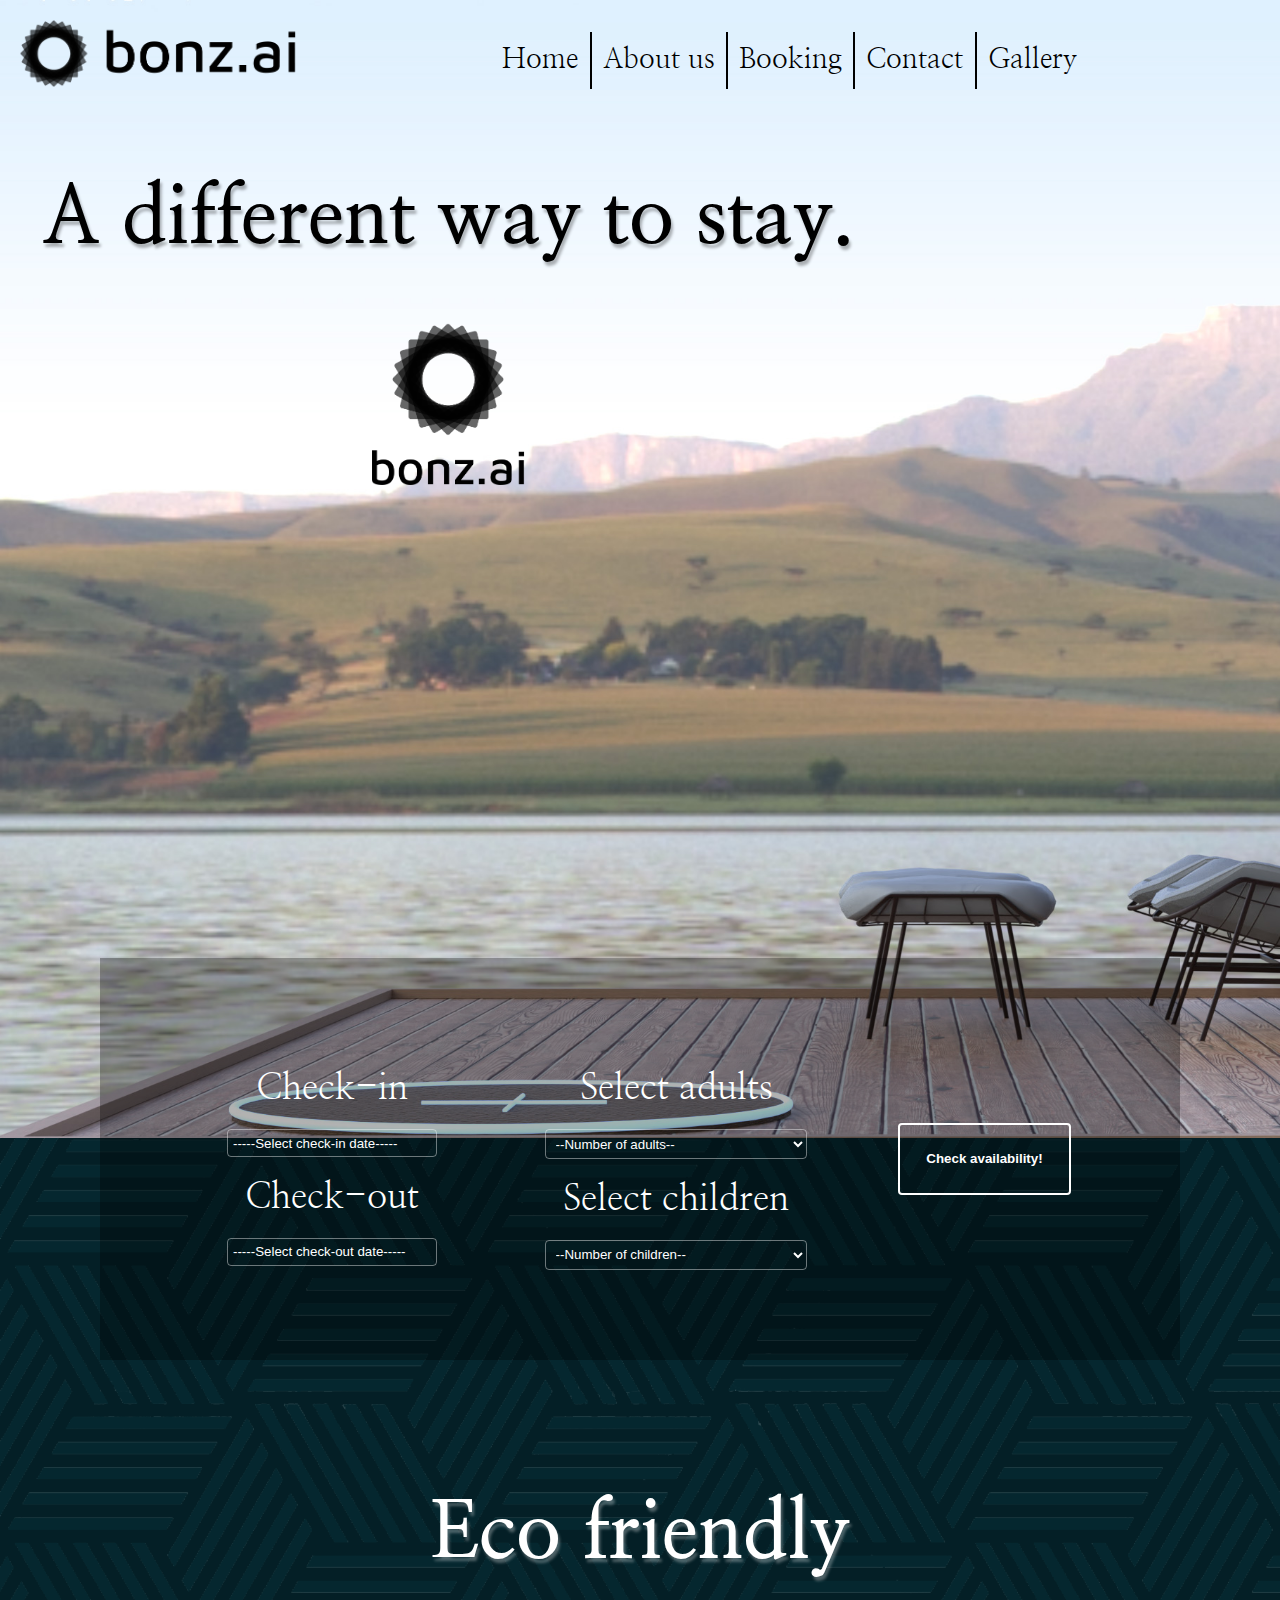
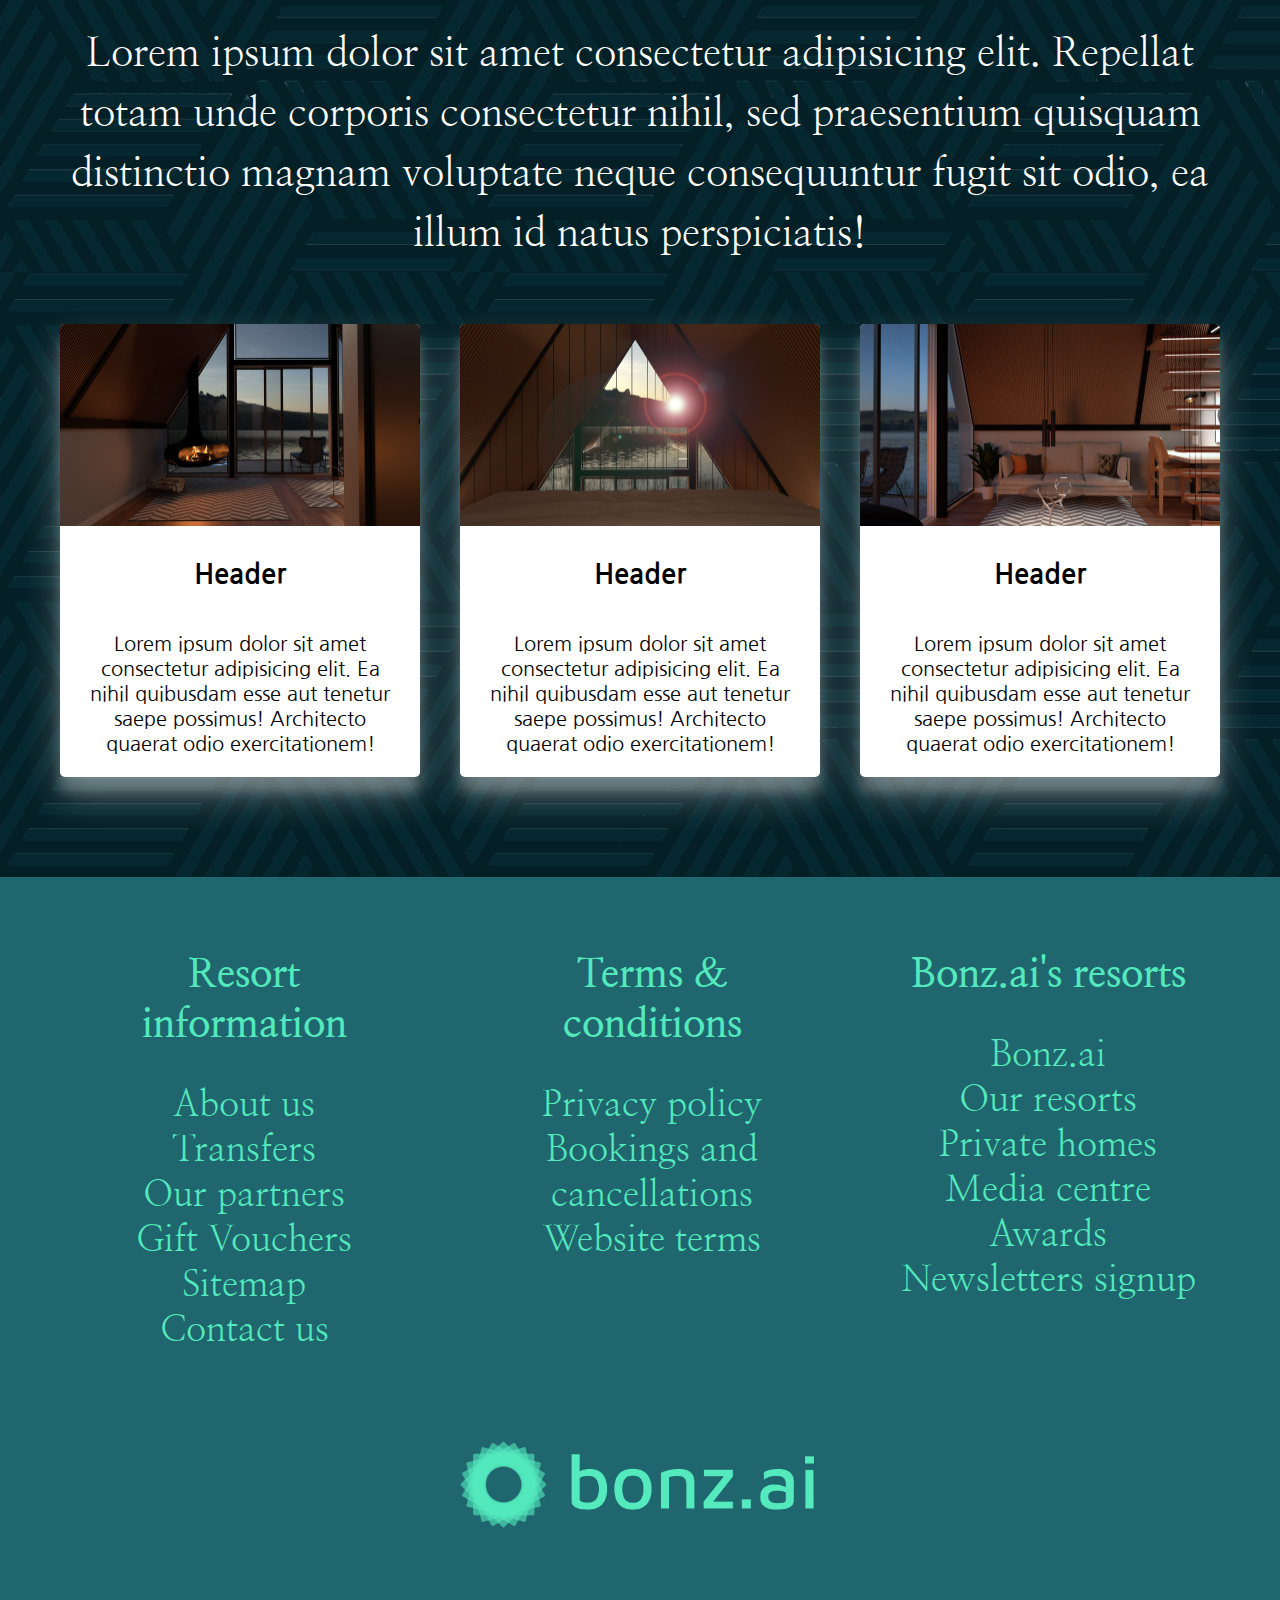
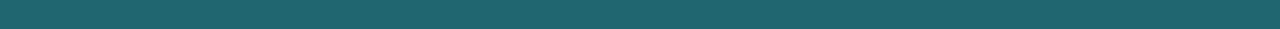
<file: index.html>
<!DOCTYPE html>
<html lang="en">
<head>
    <meta charset="UTF-8">
    <meta http-equiv="X-UA-Compatible" content="IE=edge">
    <meta name="viewport" content="width=device-width, initial-scale=1.0">
    <title>Bonz.ai</title>
    <link rel="stylesheet" href="/css/styles.css" type="text/css">
    <link rel="preconnect" href="https://fonts.googleapis.com">
<link rel="preconnect" href="https://fonts.gstatic.com" crossorigin>
<link href="https://fonts.googleapis.com/css2?family=Nanum+Gothic&family=Nanum+Myeongjo&display=swap" rel="stylesheet">
</head>
<body>
    <header>
        <img class="logo" src="/assets/logo/bonz.ai-logo-black-landscape.png" alt="Bonz.ai logo">
        <nav class="hamnav">
            <label class="hamnav__label" for="hamburger">&#9776;</label>
            <input class="hamnav__checkbox" type="checkbox" id="hamburger">
            <ul class="hamitems">
                <li><a class="hamitems__item" href="#">Home</a></li>
                <li><a class="hamitems__item" href="/about.html">About us</a></li>
                <li><a class="hamitems__item" href="/booking.html">Booking</a></li>
                <li><a class="hamitems__item" href="#">Contact</a></li>
                <li><a class="hamitems__item hamitems__item--noborder" href="#">Gallery</a></li>
            </ul>
        </nav>
        <section class="slogan">
            <h1 class="slogan__text">A different way to stay.</h1>
            <img class="slogan__logo" src="/assets/logo/bonz.ai-logo-black-portrait.png" alt="Bonz.ai logo">
        </section>
    </header>

    <main>
        <section class="avalibility-form">
            <label class="avalibility-form--button" for="avalibility-form__button">Book now!</label>
            <input class="avalibility-form__checkbox" type="checkbox" id="avalibility-form__button">
            <ul class="checkitems">
                <li class="checkitems__checked">
                    <form class="check">
                        <label class="check__label" for="check__in">Check-in</label>
                        <input type="text" id="check__in" placeholder="-----Select check-in date-----" onfocus="(this.type='date')">
                        <label class="check__label" for="check__out">Check-out</label>
                        <input type="text" id="check__out" placeholder="-----Select check-out date-----" onfocus="(this.type='date')">
                    </form>
                    <form class="adult">
                        <label class="check__label" for="adults__number">Select adults</label>
                        <select name="" id="adult__number">
                            <option value="">--Number of adults--</option>
                            <option value="adult-1">1</option>
                            <option value="adult-2">2</option>
                            <option value="adult-3">3</option>
                            <option value="adult-4">4</option>
                            <option value="adult-5">5</option>
                            <option value="adult-6">6</option>
                        </select>
                    
                        <label class="check__label" for="children__number">Select children</label>
                        <select name="" id="children__number">
                            <option value="">--Number of children--</option>
                            <option value="children-1">1</option>
                            <option value="children-2">2</option>
                            <option value="children-3">3</option>
                            <option value="children-4">4</option>
                            <option value="children-5">5</option>
                            <option value="children-6">6</option>
                        </select>
                    </form>
                    <a class="avalibility-form--link" href="/booking.html"><button class="avalibility-form--btn">Check availability!</button></a>
                </li>
            </ul>    
        </section>
        <h1 class="main-header">Eco friendly</h1>
        <p class="main-text">Lorem ipsum dolor sit amet consectetur adipisicing elit. Repellat totam unde corporis consectetur nihil, sed praesentium quisquam distinctio magnam voluptate neque consequuntur fugit sit odio, ea illum id natus perspiciatis!
        </p>
        <article class="info-cards">
            <figure class="info-cards__card">
                <img class="info-cards__img" src="/assets/photos/08-night.jpg" alt="hotel-room">
                <h2 class="info-cards__header">Header</h2>
                <figcaption class="info-cards__info">Lorem ipsum dolor sit amet consectetur adipisicing elit. Ea nihil quibusdam esse aut tenetur saepe possimus! Architecto quaerat odio exercitationem!</figcaption>
            </figure>
            <figure class="info-cards__card">
                <img class="info-cards__img" src="/assets/photos/03-night.jpg" alt="hotel-room">
                <h2 class="info-cards__header">Header</h2>
                <figcaption class="info-cards__info">Lorem ipsum dolor sit amet consectetur adipisicing elit. Ea nihil quibusdam esse aut tenetur saepe possimus! Architecto quaerat odio exercitationem!</figcaption>
            </figure>
            <figure class="info-cards__card">
                <img class="info-cards__img" src="/assets/photos/05-night.jpg" alt="hotel-room">
                <h2 class="info-cards__header">Header</h2>
                <figcaption class="info-cards__info">Lorem ipsum dolor sit amet consectetur adipisicing elit. Ea nihil quibusdam esse aut tenetur saepe possimus! Architecto quaerat odio exercitationem!</figcaption>
            </figure>
        </article>
    </main>

    <footer>
        <section class="footerinfo">
            <h2 class="footerinfo__header">Resort information</h2>
            <ul class="footerinfo__list">
                <li class="footerinfo__item">About us</li>
                <li class="footerinfo__item">Transfers</li>
                <li class="footerinfo__item">Our partners</li>
                <li class="footerinfo__item">Gift Vouchers</li>
                <li class="footerinfo__item">Sitemap</li>
                <li class="footerinfo__item">Contact us</li>
            </ul>
        </section>

        <section class="footerinfo">
            <h2 class="footerinfo__header">Terms & conditions</h2>
            <ul class="footerinfo__list">
                <li class="footerinfo__item">Privacy policy</li>
                <li class="footerinfo__item">Bookings and cancellations</li>
                <li class="footerinfo__item">Website terms</li>
            </ul>
        </section>

        <section class="footerinfo">
            <h2 class="footerinfo__header">Bonz.ai's resorts</h2>
            <ul class="footerinfo__list">
                <li class="footerinfo__item">Bonz.ai</li>
                <li class="footerinfo__item">Our resorts</li>
                <li class="footerinfo__item">Private homes</li>
                <li class="footerinfo__item">Media centre</li>
                <li class="footerinfo__item">Awards</li>
                <li class="footerinfo__item">Newsletters signup</li>
            </ul>
        </section>
        <section class="footerlogo">
            <img class="footerlogo__img" src="/assets/logo/bonz.ai-logo-color-landscape.png" alt="Bonz.ai logo">
        </section>
    </footer>
    
</body>
</html>
</file>
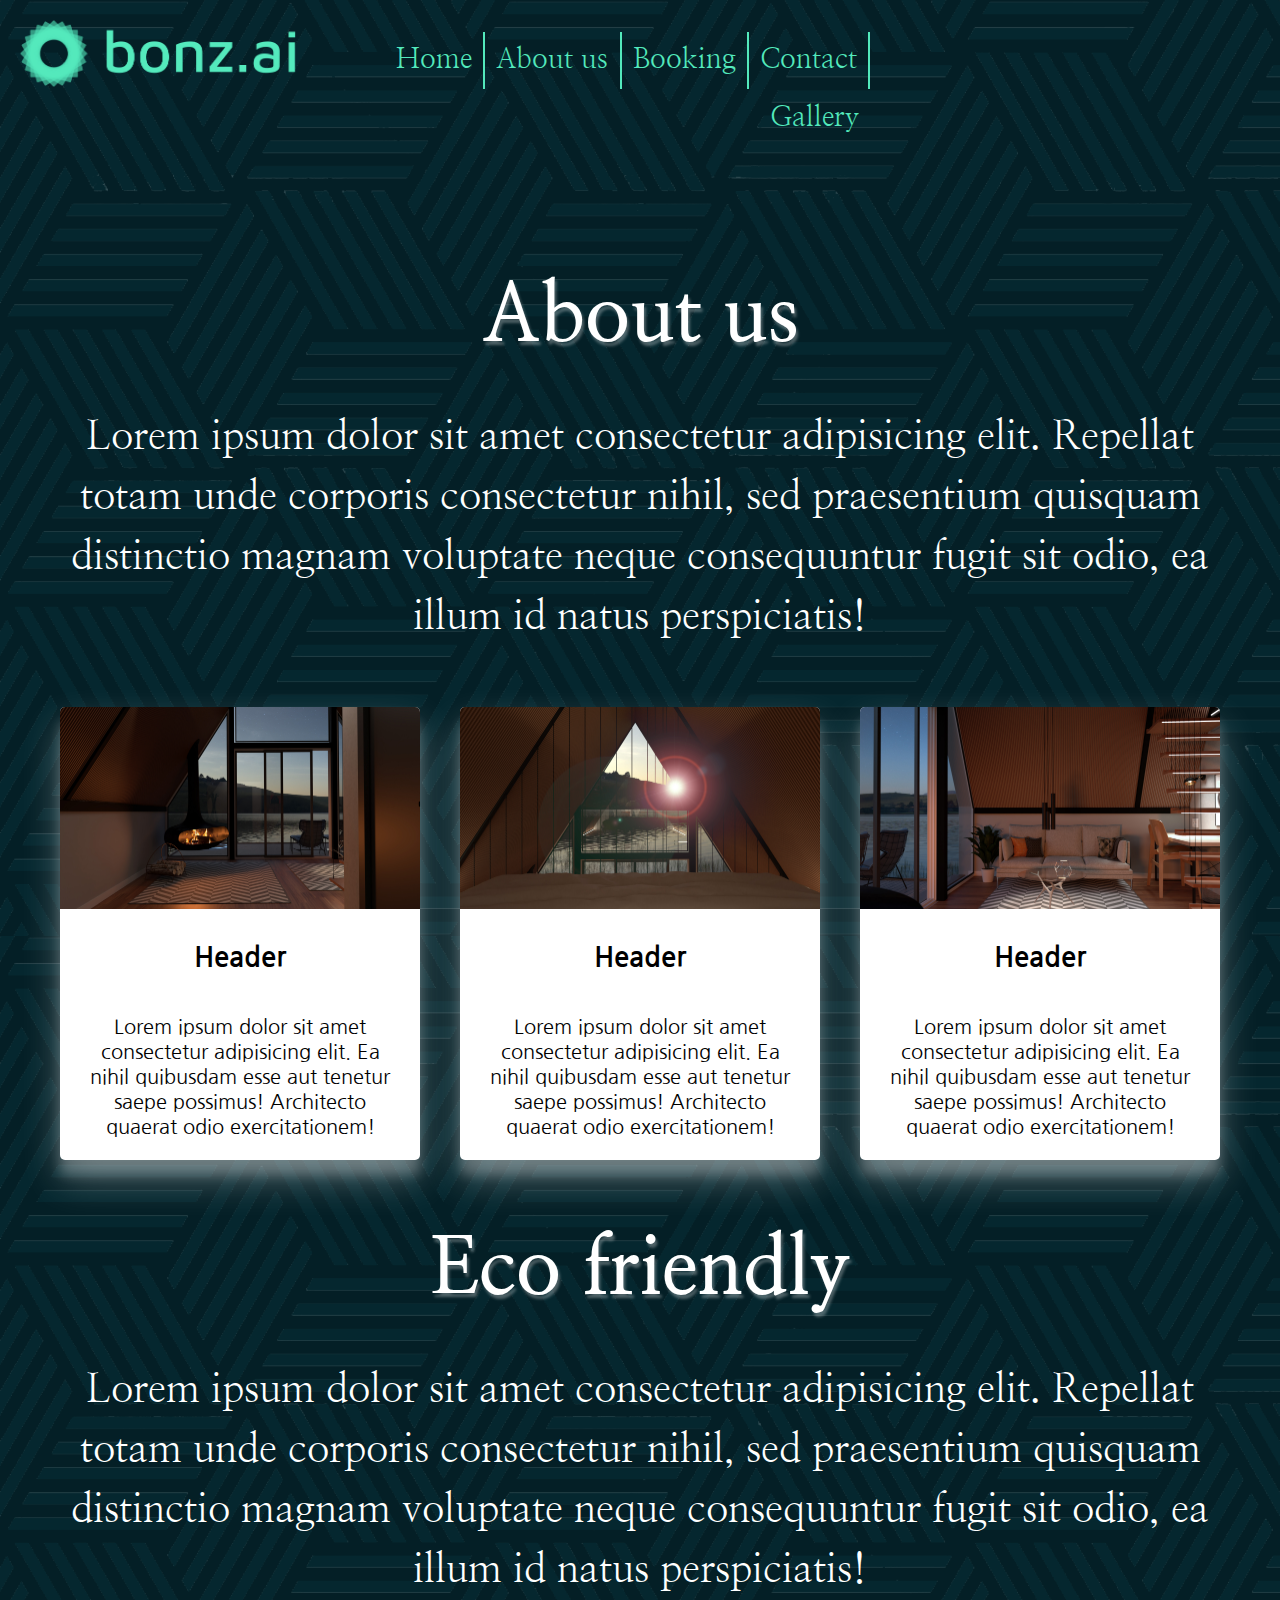
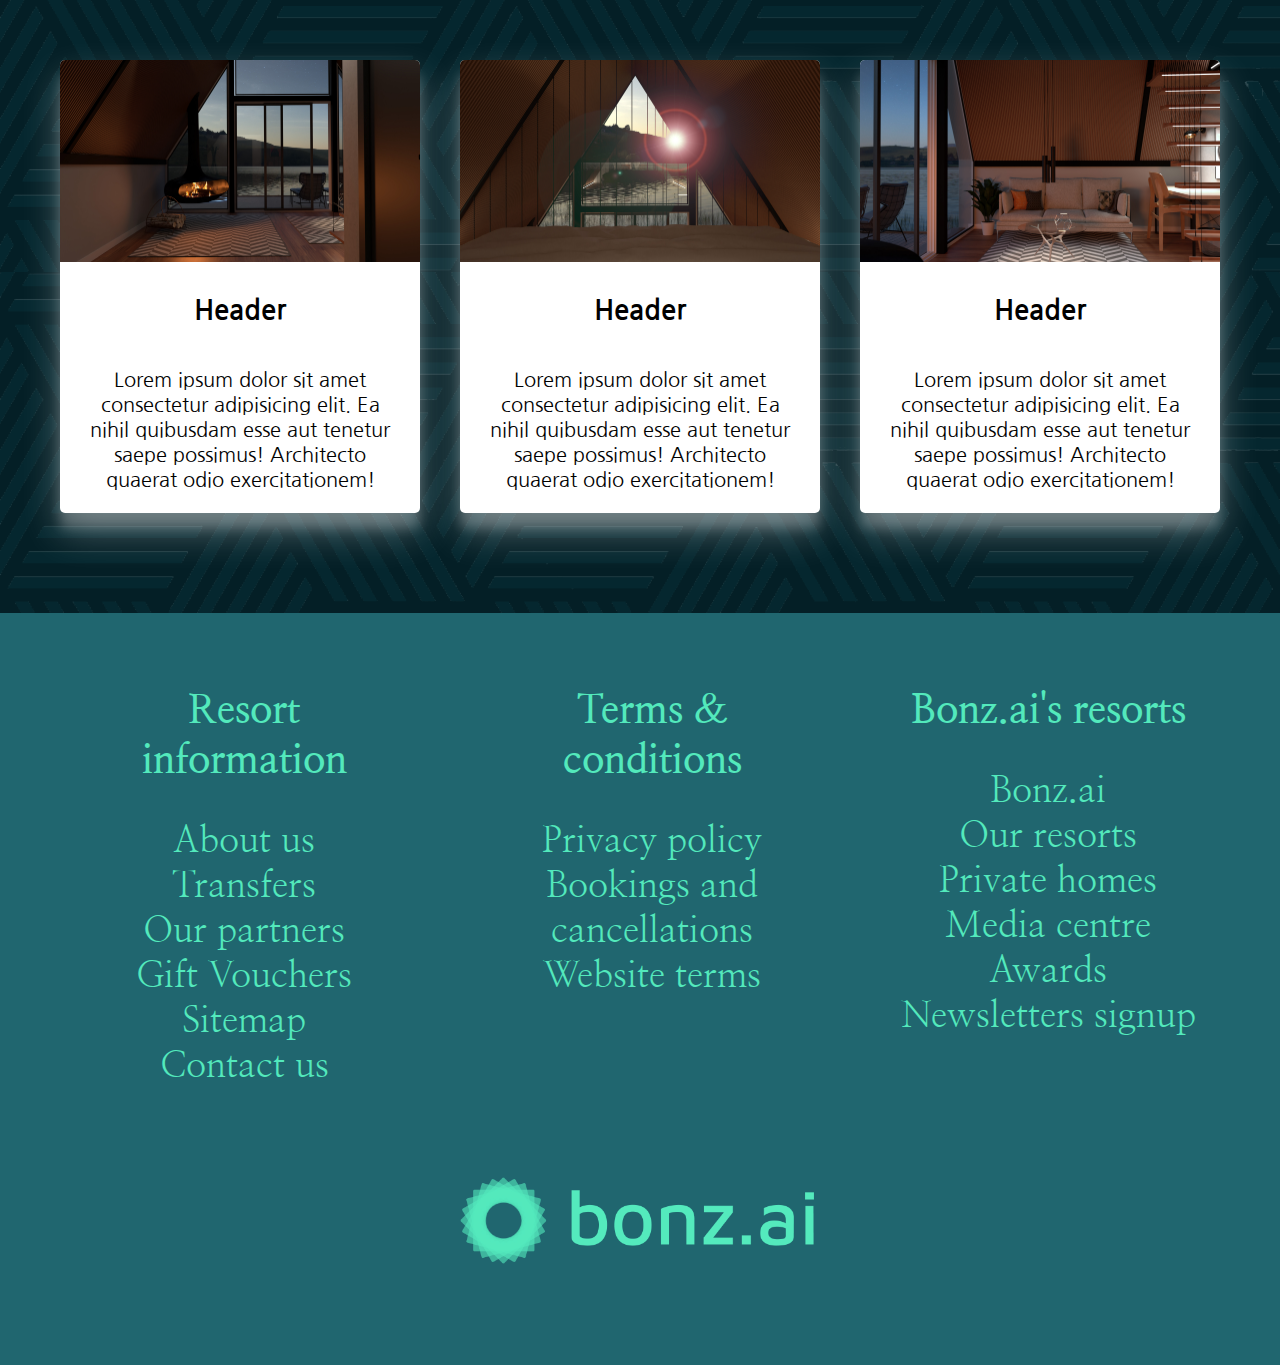
<file: about.html>
<!DOCTYPE html>
<html lang="en">
<head>
    <meta charset="UTF-8">
    <meta http-equiv="X-UA-Compatible" content="IE=edge">
    <meta name="viewport" content="width=device-width, initial-scale=1.0">
    <title>About us</title>
    <link rel="stylesheet" href="/css/styles.css" type="text/css">
    <link rel="preconnect" href="https://fonts.googleapis.com">
<link rel="preconnect" href="https://fonts.gstatic.com" crossorigin>
<link href="https://fonts.googleapis.com/css2?family=Nanum+Gothic&family=Nanum+Myeongjo&display=swap" rel="stylesheet">
</head>
<body class="aboutus">
    <main>
        <header class="booking-header">
            <img class="logo" src="/assets/logo/bonz.ai-logo-color-landscape.png" alt="Bonz.ai logo">
            <nav class="hamnav">
                <label class="hamnav__label" for="hamburger">&#9776;</label>
                <input class="hamnav__checkbox" type="checkbox" id="hamburger">
                <ul class="hamitems">
                    <li><a class="hamitems__item" href="/index.html">Home</a></li>
                    <li><a class="hamitems__item" href="/about.html">About us</a></li>
                    <li><a class="hamitems__item" href="/booking.html">Booking</a></li>
                    <li><a class="hamitems__item" href="#">Contact</a></li>
                    <li><a class="hamitems__item hamitems__item--noborder" href="#">Gallery</a></li>
                </ul>
            </nav>
        </header>
            <h1 class="main-header aboutus-header">About us</h1>
            <p class="main-text">Lorem ipsum dolor sit amet consectetur adipisicing elit. Repellat totam unde corporis consectetur nihil, sed praesentium quisquam distinctio magnam voluptate neque consequuntur fugit sit odio, ea illum id natus perspiciatis!
            </p>
            <article class="info-cards">
                <figure class="info-cards__card">
                    <img class="info-cards__img" src="/assets/photos/08-night.jpg" alt="hotel-room">
                    <h2 class="info-cards__header">Header</h2>
                    <figcaption class="info-cards__info">Lorem ipsum dolor sit amet consectetur adipisicing elit. Ea nihil quibusdam esse aut tenetur saepe possimus! Architecto quaerat odio exercitationem!</figcaption>
                </figure>
                <figure class="info-cards__card">
                    <img class="info-cards__img" src="/assets/photos/03-night.jpg" alt="hotel-room">
                    <h2 class="info-cards__header">Header</h2>
                    <figcaption class="info-cards__info">Lorem ipsum dolor sit amet consectetur adipisicing elit. Ea nihil quibusdam esse aut tenetur saepe possimus! Architecto quaerat odio exercitationem!</figcaption>
                </figure>
                <figure class="info-cards__card">
                    <img class="info-cards__img" src="/assets/photos/05-night.jpg" alt="hotel-room">
                    <h2 class="info-cards__header">Header</h2>
                    <figcaption class="info-cards__info">Lorem ipsum dolor sit amet consectetur adipisicing elit. Ea nihil quibusdam esse aut tenetur saepe possimus! Architecto quaerat odio exercitationem!</figcaption>
                </figure>
            </article>
            <h1 class="main-header aboutus-header">Eco friendly</h1>
            <p class="main-text">Lorem ipsum dolor sit amet consectetur adipisicing elit. Repellat totam unde corporis consectetur nihil, sed praesentium quisquam distinctio magnam voluptate neque consequuntur fugit sit odio, ea illum id natus perspiciatis!
            </p>
            <article class="info-cards">
                <figure class="info-cards__card">
                    <img class="info-cards__img" src="/assets/photos/08-night.jpg" alt="hotel-room">
                    <h2 class="info-cards__header">Header</h2>
                    <figcaption class="info-cards__info">Lorem ipsum dolor sit amet consectetur adipisicing elit. Ea nihil quibusdam esse aut tenetur saepe possimus! Architecto quaerat odio exercitationem!</figcaption>
                </figure>
                <figure class="info-cards__card">
                    <img class="info-cards__img" src="/assets/photos/03-night.jpg" alt="hotel-room">
                    <h2 class="info-cards__header">Header</h2>
                    <figcaption class="info-cards__info">Lorem ipsum dolor sit amet consectetur adipisicing elit. Ea nihil quibusdam esse aut tenetur saepe possimus! Architecto quaerat odio exercitationem!</figcaption>
                </figure>
                <figure class="info-cards__card">
                    <img class="info-cards__img" src="/assets/photos/05-night.jpg" alt="hotel-room">
                    <h2 class="info-cards__header">Header</h2>
                    <figcaption class="info-cards__info">Lorem ipsum dolor sit amet consectetur adipisicing elit. Ea nihil quibusdam esse aut tenetur saepe possimus! Architecto quaerat odio exercitationem!</figcaption>
                </figure>
            </article>
        </main>

        <footer>
            <section class="footerinfo">
                <h2 class="footerinfo__header">Resort information</h2>
                <ul class="footerinfo__list">
                    <li class="footerinfo__item">About us</li>
                    <li class="footerinfo__item">Transfers</li>
                    <li class="footerinfo__item">Our partners</li>
                    <li class="footerinfo__item">Gift Vouchers</li>
                    <li class="footerinfo__item">Sitemap</li>
                    <li class="footerinfo__item">Contact us</li>
                </ul>
            </section>

            <section class="footerinfo">
                <h2 class="footerinfo__header">Terms & conditions</h2>
                <ul class="footerinfo__list">
                    <li class="footerinfo__item">Privacy policy</li>
                    <li class="footerinfo__item">Bookings and cancellations</li>
                    <li class="footerinfo__item">Website terms</li>
                </ul>
            </section>

            <section class="footerinfo">
                <h2 class="footerinfo__header">Bonz.ai's resorts</h2>
                <ul class="footerinfo__list">
                    <li class="footerinfo__item">Bonz.ai</li>
                    <li class="footerinfo__item">Our resorts</li>
                    <li class="footerinfo__item">Private homes</li>
                    <li class="footerinfo__item">Media centre</li>
                    <li class="footerinfo__item">Awards</li>
                    <li class="footerinfo__item">Newsletters signup</li>
                </ul>
            </section>
            <section class="footerlogo">
                <img class="footerlogo__img" src="/assets/logo/bonz.ai-logo-color-landscape.png" alt="Bonz.ai logo">
            </section>
        </footer>
    
</body>
</html>
</file>
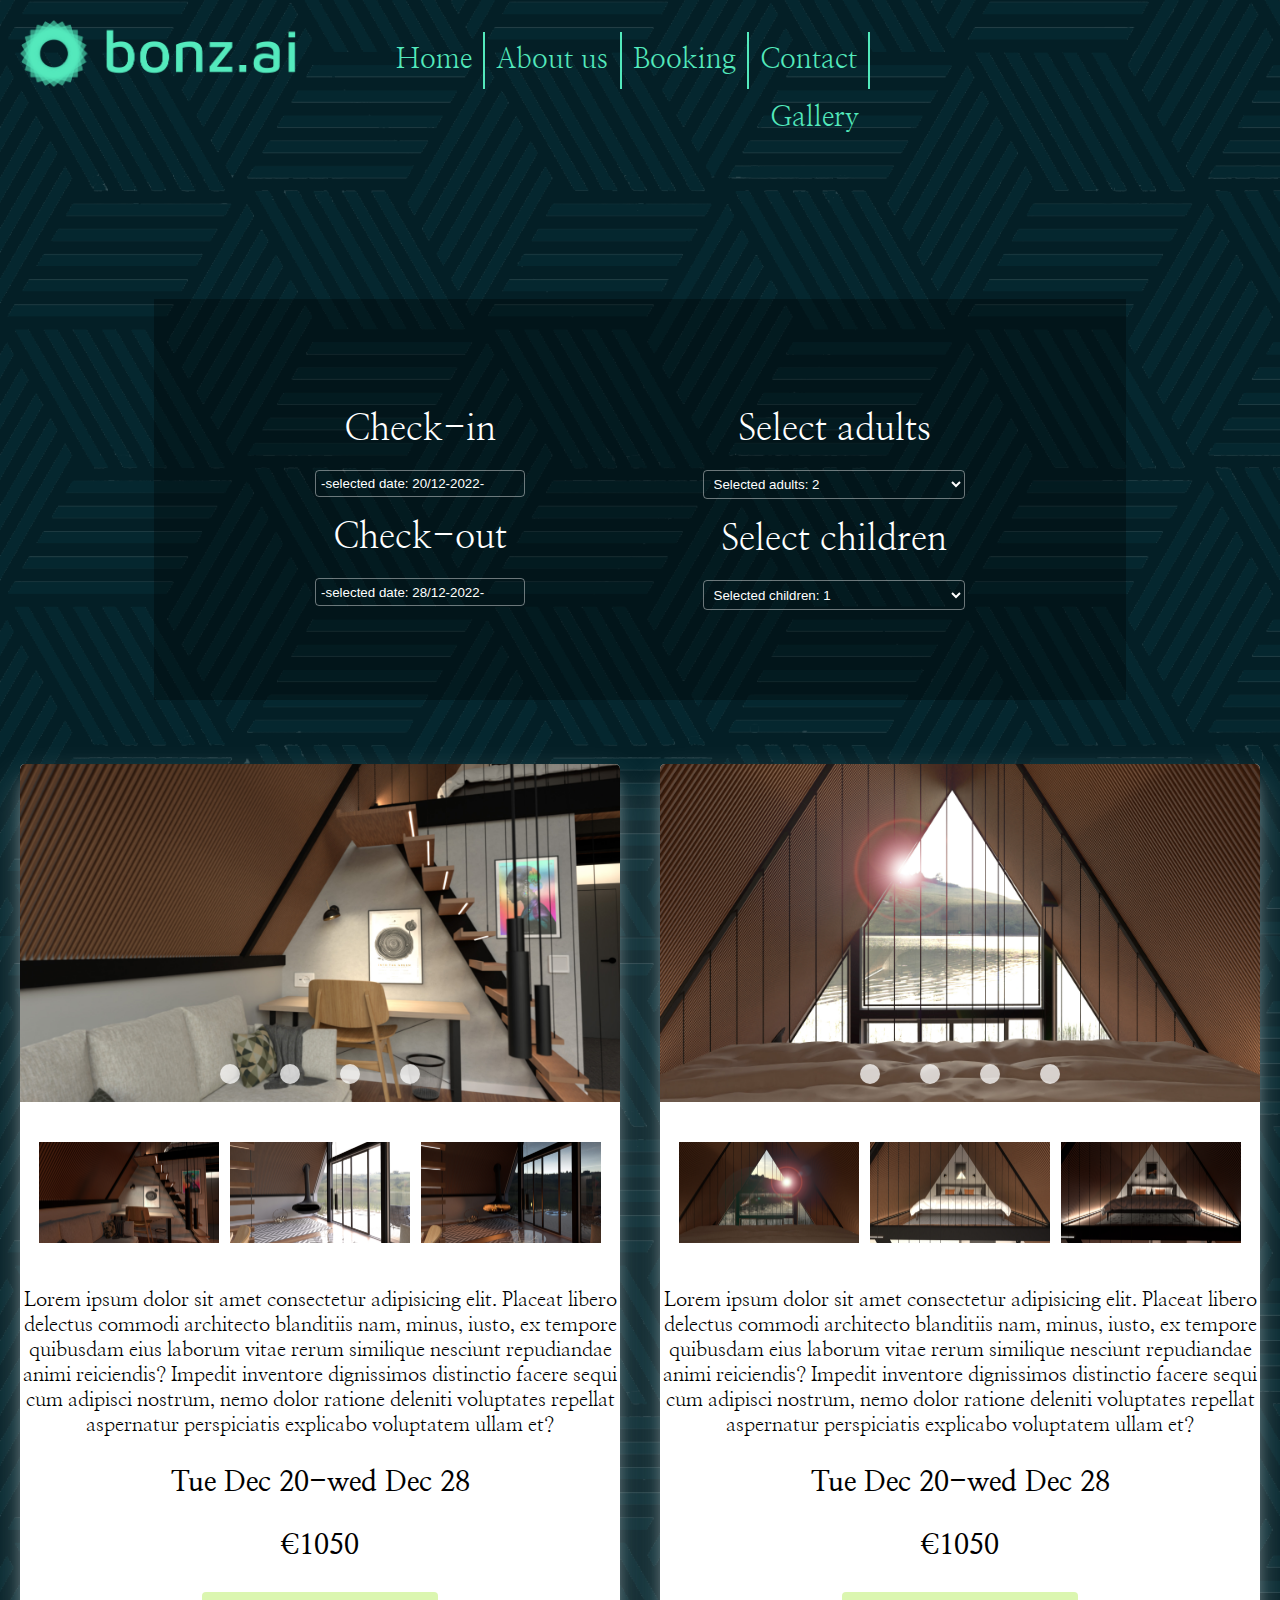
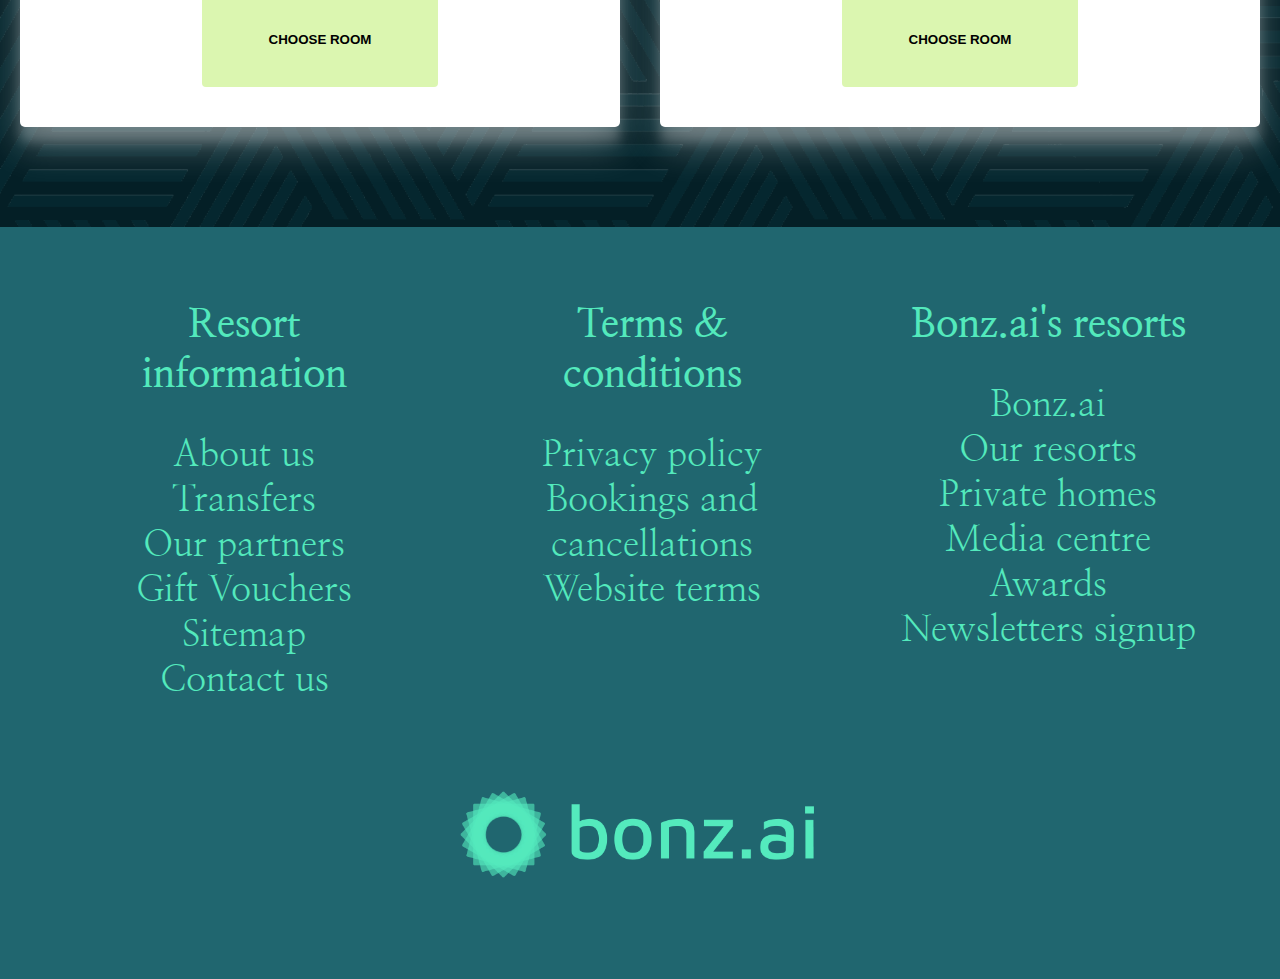
<file: booking.html>
<!DOCTYPE html>
<html lang="en">
<head>
    <meta charset="UTF-8">
    <meta http-equiv="X-UA-Compatible" content="IE=edge">
    <meta name="viewport" content="width=device-width, initial-scale=1.0">
    <title>Booking</title>
    <link rel="stylesheet" href="/css/styles.css" type="text/css">
    <link rel="preconnect" href="https://fonts.googleapis.com">
<link rel="preconnect" href="https://fonts.gstatic.com" crossorigin>
<link href="https://fonts.googleapis.com/css2?family=Nanum+Gothic&family=Nanum+Myeongjo&display=swap" rel="stylesheet">
</head>
<body>
    <header class="booking-header">
        <img class="logo" src="/assets/logo/bonz.ai-logo-color-landscape.png" alt="Bonz.ai logo">
        <nav class="hamnav">
            <label class="hamnav__label" for="hamburger">&#9776;</label>
            <input class="hamnav__checkbox" type="checkbox" id="hamburger">
            <ul class="hamitems">
                <li><a class="hamitems__item" href="/index.html">Home</a></li>
                <li><a class="hamitems__item" href="/about.html">About us</a></li>
                <li><a class="hamitems__item" href="/booking.html">Booking</a></li>
                <li><a class="hamitems__item" href="#">Contact</a></li>
                <li><a class="hamitems__item hamitems__item--noborder" href="#">Gallery</a></li>
            </ul>
        </nav>
    </header>
    <main class="booking-main">
        <section class="avalibility-form avalibility-form-booking">
            <label class="avalibility-form--button" for="avalibility-form__button">Book now!</label>
            <input class="avalibility-form__checkbox" type="checkbox" id="avalibility-form__button">
            <ul class="checkitems">
                <li class="checkitems__checked">
                    <form class="check">
                        <label class="check__label" for="check__in">Check-in</label>
                        <input type="text" id="check__in" placeholder="-selected date: 20/12-2022-" onfocus="(this.type='date')">
                        <label class="check__label" for="check__out">Check-out</label>
                        <input type="text" id="check__out" placeholder="-selected date: 28/12-2022-" onfocus="(this.type='date')">
                    </form>
                    <form class="adult">
                        <label class="check__label" for="adults__number">Select adults</label>
                        <select name="" id="adult__number">
                            <option value="">Selected adults: 2</option>
                            <option value="adult-1">1</option>
                            <option value="adult-2">2</option>
                            <option value="adult-3">3</option>
                            <option value="adult-4">4</option>
                            <option value="adult-5">5</option>
                            <option value="adult-6">6</option>
                        </select>
                    
                        <label class="check__label" for="children__number">Select children</label>
                        <select name="" id="children__number">
                            <option value="">Selected children: 1</option>
                            <option value="children-1">1</option>
                            <option value="children-2">2</option>
                            <option value="children-3">3</option>
                            <option value="children-4">4</option>
                            <option value="children-5">5</option>
                            <option value="children-6">6</option>
                        </select>
                    </form>
                    <button class="avalibility-form--btn">Check avalibility!</button>
                </li>
            </ul>    
        </section>
        <article class="available-rooms">
            <figure class="available-rooms__card">
                <section class="available-rooms__slider-wrapper">
                    <figure class="available-rooms__slider">
                        <img class="available-rooms__image" id="slide-1" src="/assets/photos/01-day.jpg" alt="hotel room">
                        <img class="available-rooms__image" id="slide-2" src="/assets/photos/01-night.jpg" alt="hotel room">
                        <img class="available-rooms__image" id="slide-3" src="/assets/photos/02-day.jpg" alt="hotel room">
                        <img class="available-rooms__image" id="slide-4" src="/assets/photos/02-night.jpg" alt="hotel room">
                    </figure>
                    <nav class="available-rooms__slider-nav">
                        <a class="available-rooms__navbtn" href="#slide-1"></a>
                        <a class="available-rooms__navbtn" href="#slide-2"></a>
                        <a class="available-rooms__navbtn" href="#slide-3"></a>
                        <a class="available-rooms__navbtn" href="#slide-4"></a>
                    </nav>
                </section>
                <section class="avalible-rooms__smallimg">
                    <img class="avalible-rooms__smallimg smallimg" src="/assets/photos/01-night.jpg" alt="hotel room">
                    <img class="avalible-rooms__smallimg smallimg" src="/assets/photos/02-day.jpg" alt="hotel room">
                    <img class="avalible-rooms__smallimg smallimg" src="/assets/photos/02-night.jpg" alt="hotel room">
                </section>
                <figcaption class="avalible-rooms__info">Lorem ipsum dolor sit amet consectetur adipisicing elit. Placeat libero delectus commodi architecto blanditiis nam, minus, iusto, ex tempore quibusdam eius laborum vitae rerum similique nesciunt repudiandae animi reiciendis? Impedit inventore dignissimos distinctio facere sequi cum adipisci nostrum, nemo dolor ratione deleniti voluptates repellat aspernatur perspiciatis explicabo voluptatem ullam et?</figcaption>
                <h3>Tue Dec 20-wed Dec 28</h3>
                <h3>€1050</h3>
                <a href="/check-out.html"><button class="availible-rooms__button">CHOOSE ROOM</button></a>
            </figure>
            <figure class="available-rooms__card">
                <section class="available-rooms__slider-wrapper">
                    <figure class="available-rooms__slider">
                        <img class="available-rooms__image" id="slide-5" src="/assets/photos/03-day.jpg" alt="hotel room">
                        <img class="available-rooms__image" id="slide-6" src="/assets/photos/03-night.jpg" alt="hotel room">
                        <img class="available-rooms__image" id="slide-7" src="/assets/photos/04-day.jpg" alt="hotel room">
                        <img class="available-rooms__image" id="slide-8" src="/assets/photos/04-night.jpg" alt="hotel room">
                    </figure>
                    <nav class="available-rooms__slider-nav">
                        <a class="available-rooms__navbtn" href="#slide-5"></a>
                        <a class="available-rooms__navbtn" href="#slide-6"></a>
                        <a class="available-rooms__navbtn" href="#slide-7"></a>
                        <a class="available-rooms__navbtn" href="#slide-8"></a>
                    </nav>
                </section>
                <section class="avalible-rooms__smallimg">
                        <img class="avalible-rooms__smallimg smallimg" src="/assets/photos/03-night.jpg" alt="hotel room">
                        <img class="avalible-rooms__smallimg smallimg" src="/assets/photos/04-day.jpg" alt="hotel room">
                        <img class="avalible-rooms__smallimg smallimg" src="/assets/photos/04-night.jpg" alt="hotel room">
                </section>
                <figcaption class="avalible-rooms__info">Lorem ipsum dolor sit amet consectetur adipisicing elit. Placeat libero delectus commodi architecto blanditiis nam, minus, iusto, ex tempore quibusdam eius laborum vitae rerum similique nesciunt repudiandae animi reiciendis? Impedit inventore dignissimos distinctio facere sequi cum adipisci nostrum, nemo dolor ratione deleniti voluptates repellat aspernatur perspiciatis explicabo voluptatem ullam et?</figcaption>
                <h3>Tue Dec 20-wed Dec 28</h3>
                <h3>€1050</h3>
                <a href="/check-out.html"><button class="availible-rooms__button">CHOOSE ROOM</button></a>
            </figure>
        </article>
    </main>
    <footer>
        <section class="footerinfo">
            <h2 class="footerinfo__header">Resort information</h2>
            <ul class="footerinfo__list">
                <li class="footerinfo__item">About us</li>
                <li class="footerinfo__item">Transfers</li>
                <li class="footerinfo__item">Our partners</li>
                <li class="footerinfo__item">Gift Vouchers</li>
                <li class="footerinfo__item">Sitemap</li>
                <li class="footerinfo__item">Contact us</li>
            </ul>
        </section>

        <section class="footerinfo">
            <h2 class="footerinfo__header">Terms & conditions</h2>
            <ul class="footerinfo__list">
                <li class="footerinfo__item">Privacy policy</li>
                <li class="footerinfo__item">Bookings and cancellations</li>
                <li class="footerinfo__item">Website terms</li>
            </ul>
        </section>

        <section class="footerinfo">
            <h2 class="footerinfo__header">Bonz.ai's resorts</h2>
            <ul class="footerinfo__list">
                <li class="footerinfo__item">Bonz.ai</li>
                <li class="footerinfo__item">Our resorts</li>
                <li class="footerinfo__item">Private homes</li>
                <li class="footerinfo__item">Media centre</li>
                <li class="footerinfo__item">Awards</li>
                <li class="footerinfo__item">Newsletters signup</li>
            </ul>
        </section>
        <section class="footerlogo">
            <img class="footerlogo__img" src="/assets/logo/bonz.ai-logo-color-landscape.png" alt="Bonz.ai logo">
        </section>
    </footer>

</body>
</html>
</file>
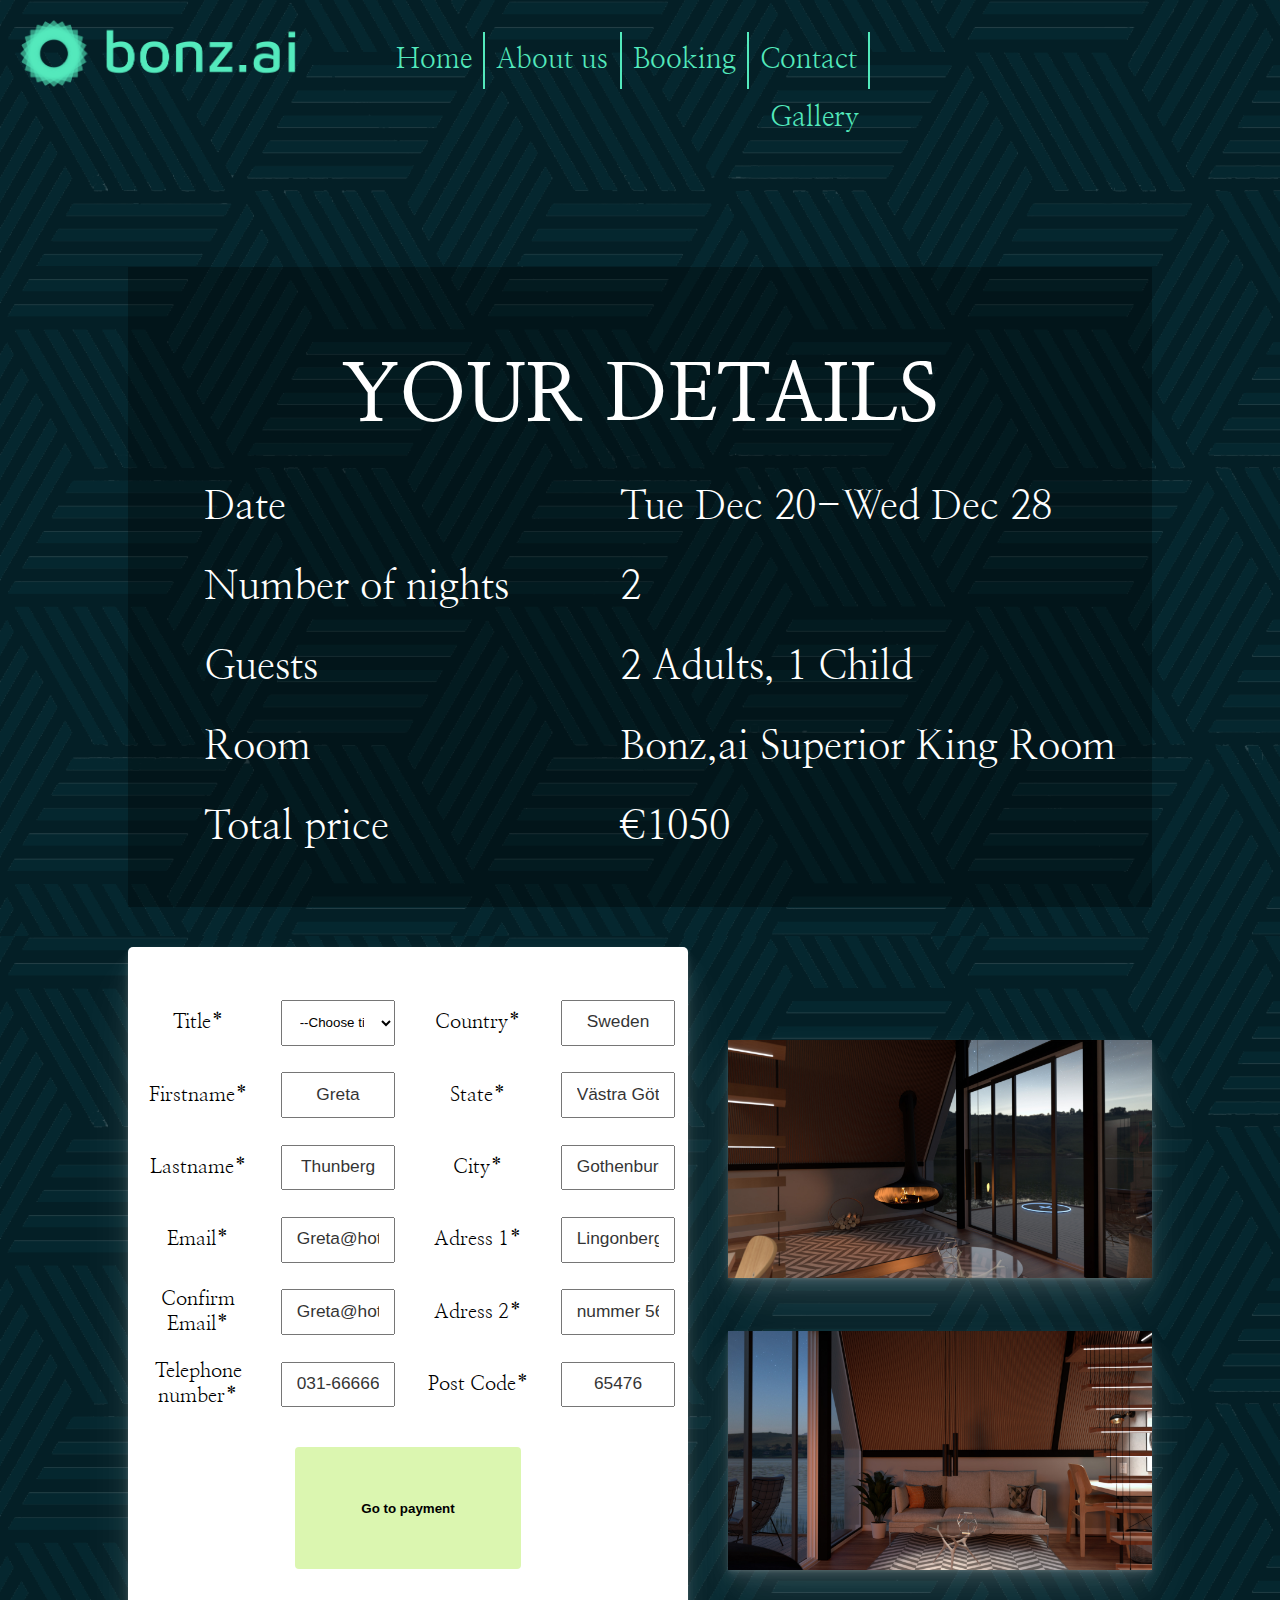
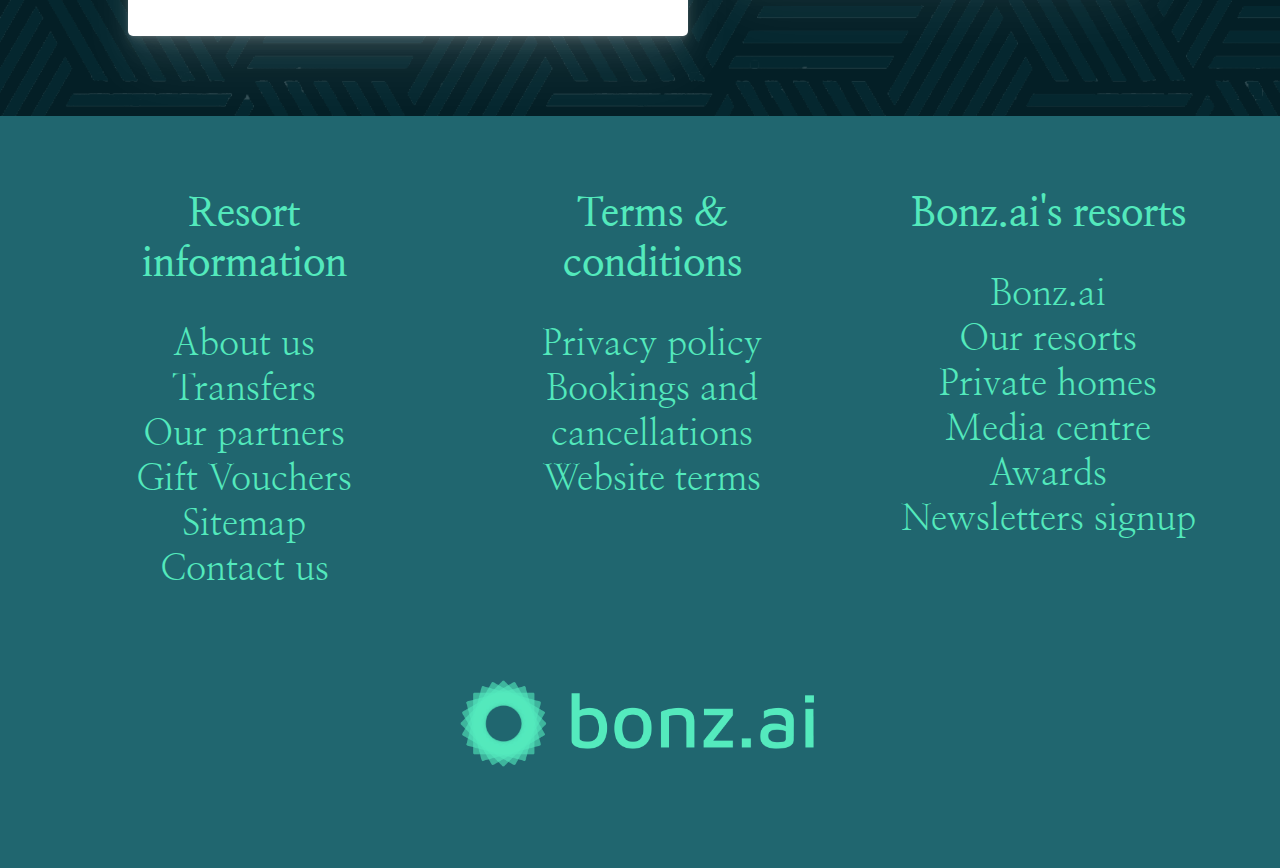
<file: check-out.html>
<!DOCTYPE html>
<html lang="en">
<head>
    <meta charset="UTF-8">
    <meta http-equiv="X-UA-Compatible" content="IE=edge">
    <meta name="viewport" content="width=device-width, initial-scale=1.0">
    <title>check-out</title>
    <link rel="stylesheet" href="/css/styles.css" type="text/css">
    <link rel="preconnect" href="https://fonts.googleapis.com">
<link rel="preconnect" href="https://fonts.gstatic.com" crossorigin>
<link href="https://fonts.googleapis.com/css2?family=Nanum+Gothic&family=Nanum+Myeongjo&display=swap" rel="stylesheet">
</head>
<body>
    <header class="booking-header">
        <img class="logo" src="/assets/logo/bonz.ai-logo-color-landscape.png" alt="Bonz.ai logo">
        <nav class="hamnav">
            <label class="hamnav__label" for="hamburger">&#9776;</label>
            <input class="hamnav__checkbox" type="checkbox" id="hamburger">
            <ul class="hamitems">
                <li><a class="hamitems__item" href="/index.html">Home</a></li>
                <li><a class="hamitems__item" href="/about.html">About us</a></li>
                <li><a class="hamitems__item" href="/booking.html">Booking</a></li>
                <li><a class="hamitems__item" href="#">Contact</a></li>
                <li><a class="hamitems__item hamitems__item--noborder" href="#">Gallery</a></li>
            </ul>
        </nav>
    </header>
    <main class="check-out-main">
        <section class="your-details">
            <h1 class="your-details__header">YOUR DETAILS</h1>
            <ul class="your-details__list">
                <li class="your-details__items">Date</li>
                <li class="your-details__items">Number of nights</li>
                <li class="your-details__items">Guests</li>
                <li class="your-details__items">Room</li>
                <li class="your-details__items">Total price</li>
            </ul>
            <ul class="your-details__list">
                <li class="your-details__items">Tue Dec 20-Wed Dec 28</li>
                <li class="your-details__items">2</li>
                <li class="your-details__items">2 Adults, 1 Child</li>
                <li class="your-details__items">Bonz,ai Superior King Room</li>
                <li class="your-details__items">€1050</li>
            </ul>
        </section>
        <form class="customerinfo">
            <label class="customerinfo__label" for="customerinfo__title">Title*</label>
            <select class="customerinfo__input" name="" id="customerinfo__title">
                <option value="">--Choose title--</option>
                <option value="mr">Mr</option>
                <option value="ms">Mrs</option>
                <option value="mr">Doctor</option>
            </select>
            <label class="customerinfo__label" for="customerinfo__country">Country*</label>
            <input class="customerinfo__input" type="text" id="customerinfo__country" placeholder="Sweden">
            <label class="customerinfo__label" for="customerinfo__firstname">Firstname*</label>
            <input class="customerinfo__input" type="text" id="customerinfo__firstname" placeholder="Greta">
            <label class="customerinfo__label"  for="customerinfo__state">State*</label>
            <input class="customerinfo__input" type="text" id="customerinfo__state" placeholder="Västra Götaland">
            <label class="customerinfo__label" for="customerinfo__lastname">Lastname*</label>
            <input class="customerinfo__input" type="text" id="customerinfo__lastname" placeholder="Thunberg">
            <label class="customerinfo__label" for="customerinfo__city">City*</label>
            <input class="customerinfo__input" type="text" id="customerinfo__city" placeholder="Gothenburg">
            <label class="customerinfo__label" for="customerinfo__email">Email*</label>
            <input class="customerinfo__input" type="text" id="customerinfo__email" placeholder="Greta@hotmail.com">
            <label class="customerinfo__label" for="customerinfo__adressone">Adress 1*</label>
            <input class="customerinfo__input" type="text" id="customerinfo__adressone" placeholder="Lingonberga">
            <label class="customerinfo__label" for="customerinfo__confirmemail">Confirm Email*</label>
            <input class="customerinfo__input" type="text" id="customerinfo__confirmemail" placeholder="Greta@hotmail.com">
            <label class="customerinfo__label" for="customerinfo__adresstwo">Adress 2*</label>
            <input class="customerinfo__input" type="text" id="customerinfo__adresstwo" placeholder="nummer 56">
            <label class="customerinfo__label" for="customerinfo__number">Telephone number*</label>
            <input class="customerinfo__input" type="text" id="customerinfo__number" placeholder="031-666666">
            <label class="customerinfo__label" for="customerinfo__post">Post Code*</label>
            <input class="customerinfo__input" type="text" id="customerinfo__post" placeholder="65476">
            <button class="customerinfo__button">Go to payment</button>
        </form>
        <aside class="check-outimg">
            <img class="check-outimg__img" src="/assets/photos/02-night.jpg" alt="hotel room">
            <img class="check-outimg__img" src="/assets/photos/05-night.jpg" alt="hotel room">
        </aside>  
    </main>
    <footer>
        <section class="footerinfo">
            <h2 class="footerinfo__header">Resort information</h2>
            <ul class="footerinfo__list">
                <li class="footerinfo__item">About us</li>
                <li class="footerinfo__item">Transfers</li>
                <li class="footerinfo__item">Our partners</li>
                <li class="footerinfo__item">Gift Vouchers</li>
                <li class="footerinfo__item">Sitemap</li>
                <li class="footerinfo__item">Contact us</li>
            </ul>
        </section>

        <section class="footerinfo">
            <h2 class="footerinfo__header">Terms & conditions</h2>
            <ul class="footerinfo__list">
                <li class="footerinfo__item">Privacy policy</li>
                <li class="footerinfo__item">Bookings and cancellations</li>
                <li class="footerinfo__item">Website terms</li>
            </ul>
        </section>

        <section class="footerinfo">
            <h2 class="footerinfo__header">Bonz.ai's resorts</h2>
            <ul class="footerinfo__list">
                <li class="footerinfo__item">Bonz.ai</li>
                <li class="footerinfo__item">Our resorts</li>
                <li class="footerinfo__item">Private homes</li>
                <li class="footerinfo__item">Media centre</li>
                <li class="footerinfo__item">Awards</li>
                <li class="footerinfo__item">Newsletters signup</li>
            </ul>
        </section>
        <section class="footerlogo">
            <img class="footerlogo__img" src="/assets/logo/bonz.ai-logo-color-landscape.png" alt="Bonz.ai logo">
        </section>
    </footer>
</body>
</html>
</file>
<file: css/styles.css>
* {
    box-sizing: border-box;
    list-style-type: none;
    text-decoration: none;
}

:root {
    --dark:#05272F;
    --lightgreen:#53E9BC;
    --green:#20666F;
    --buttonyellow:#DBF6B0;
    --backgroundblacktrans:rgba(0, 0, 0, 0.3);
}

body {
    margin: 0;
    font-size: 1.5rem;
    text-align: center;
    width: 100vw;
    height: 100vh;
    background-image: url(/assets/photos/image\ 3\ 2.png);
    background-repeat: repeat;
    background-color: var(--dark);
    font-family: 'Nanum Myeongjo', serif;
    
}

/*---- MAIN STYLING (Index)----/*
/* ---- headerstyling ---*/

header {
   padding-bottom: 1em;
   background-image: url(/assets/photos/09-day.jpg);
   background-repeat: no-repeat;
   background-size: cover;
}

.logo {
    max-width: 7em;
    position: absolute;
    top: 0.5em;
    left: 0.5em;
}

.hamnav__label {
    display: flex;
    justify-content: flex-end;
    font-size: 1.5em;
    margin-right: 1em;
    padding-top: 0.3em;
    cursor: pointer;
}

.hamnav__checkbox:checked ~ .hamitems{
    display: block;
}

#hamburger {
    display: none;
}

.hamitems {
    display: none;
    margin-top: 0;
    padding-top: 0.5em;
    padding: 0;
}

.hamitems__item {
    display: block;
    width: 100%;
    font-size: 0.7em;
    border-bottom:1px solid #333;
    text-align: center;
    color: black;
    padding: 0.4em;
    transition-duration: 0.4s;
}

.hamitems__item:hover {
    background-color: black;
    color: white;
}

.slogan {
    margin-top: 6em;
    margin-bottom: 6em;
}

.slogan__text {
    text-shadow: 2px 4px 3px rgba(0,0,0,0.3);
}

.slogan__logo {
    max-width: 4em;
}

/* ----avalibility-form styling----*/

.avalibility-form {
    margin-top: -8em;
    margin-left: auto;
    margin-right: auto;
    color: white;
    display: flex;
    flex-direction: column;
    align-items: center;
    font-size: 0.9em;
}

.avalibility-form--button {
    color: black;
    background-color: rgba(0, 0, 0, 0.0);
    border: 2px solid;
    font-weight: 700;
    margin-top: 3em;
    margin-bottom: -1em;
    border-radius: 4px;
    padding: 0.4em;
    cursor: pointer;
    transition-duration: 2s;
}

.avalibility-form--button:hover {
    color: white;
}
#avalibility-form__button {
    display: none;
}

.avalibility-form__checkbox:checked ~ .checkitems {
    display: block;
    margin-bottom: -3.5em;
}

.checkitems {
    display: none;
    background-color: var(--backgroundblacktrans);
    padding: 0;
    min-width: 12em;
    width: 95%;
    max-width: 34.5em;
}

.check, .adult, .children {
    display: flex;
    flex-direction: column;
    margin: 0.5em;
}

.check__label {
    margin: 0.5em;
}

#check__in, #check__out, #adult__number, #children__number {
    background-color: rgba(0, 0, 0, 0.0);
    color: white;
    border-radius: 4px;
    border: 1px solid rgba(255, 255, 255, 0.418);
    padding: 0.4em;
    cursor: pointer;
}

::placeholder {
    color: white;
}

option {
    color: black;
}

.avalibility-form--btn {
    color: white;
    background-color: rgba(0, 0, 0, 0.0);
    border: 2px solid;
    font-weight: 700;
    border-radius: 4px;
    padding: 1em;
    margin-bottom: 1em;
    cursor: pointer;
    transition-duration: 2s;
}

.avalibility-form--link{
    align-self: center;
}

.avalibility-form--btn:hover {
    background-color: rgba(255, 255, 255, 0.562);
    color: black;
    border: none;
}

/* ----main styling----*/

.main-header {
    color: white;
    margin: 2em;
    margin-bottom: 0;
    text-shadow: 2px 4px 3px rgba(255, 255, 255, 0.3);
}
.main-text {
    color: white;
}

.info-cards {
    display: flex;
    flex-direction: column;
    justify-content: center;
    align-items: center;
}

.info-cards__card {
    background-color: white;
    color: black;
    max-width: 9em;
    border-radius: 5px;
    font-family: 'Nanum Gothic', sans-serif;
    box-shadow: rgba(255, 255, 255, 0.3) 0px 19px 38px, rgba(255, 255, 255, 0.22) 0px 15px 12px;
}

.info-cards__img {
    max-width: 100%;
    border-radius: 5px 5px 0px 0px;
}

.info-cards__info {
    font-size: 0.5em;
    padding: 1em;
    margin: 0;
}

.info-cards__header {
    font-size: 0.7em;
}

/*----footer styling----*/

footer {
    color: var(--lightgreen);
    background-color: var(--green);
    margin-top: 2em;
    display: grid;
    grid-template-columns: repeat(1, 1fr);
}

.footerinfo {
    border-bottom: 2px solid black;
    padding-bottom: 1em;
}

.footerinfo__header {
    font-size: 1em;
}

.footerinfo__list {
    margin: 0;
    padding: 0;
    font-size: 0.9em;
} 

.footerlogo__img {
    max-width: 9em;
    margin: 1.2em auto;
}

/*----BOOKING STYLING-----*/

/* ----booking header styling---*/

.booking-header {
    background-image: none;
}

.booking-header .hamitems__item {
    color: var(--lightgreen);
}

.booking-header .hamnav__label {
    color: var(--lightgreen);
}

/* ----booking avalibility-form styling----*/

.avalibility-form-booking {
    margin-top: 1em;
}

.avalibility-form-booking .checkitems {
    display: block;
    background-color: var(--backgroundblacktrans);
    padding: 0;
}

.avalibility-form-booking .avalibility-form--button {
    display: none;
}

.avalibility-form-booking .avalibility-form--btn {
    display: none;
}
    
/* ----booking main styling----*/

.booking-main {
    display: flex;
    flex-direction: column;
    align-items: center;
}

.available-rooms {
    display: flex;
    flex-wrap: wrap;
    margin-top: 2em;
}

.available-rooms__card {
    background-color: white;
    border-radius: 5px;
    max-width: 11em;
    box-shadow: rgba(255, 255, 255, 0.3) 0px 19px 38px, rgba(255, 255, 255, 0.22) 0px 15px 12px;
    margin-left: auto;
    margin-right: auto;
}


.available-rooms__slider-wrapper {
    position: relative;
}

.available-rooms__slider {
    display: flex;
    aspect-ratio: 16 / 9;
    overflow-x: auto;
    scroll-snap-type: x mandatory;
    scroll-behavior: smooth;
    margin-block-start: 0;
    margin-inline-start: 0;
    margin-inline-end: 0;
}

.available-rooms__image {
    object-fit: cover;
    border-radius: 5px 5px 0px 0px;
}

.available-rooms__slider-nav {
    display: flex;
    column-gap: 1em;
    position: absolute;
    bottom: 0.2em;
    left: 50%;
    transform: translate(-50%, -50%);
}

.available-rooms__navbtn {
    width: 0.5em;
    height: 0.5em;
    border-radius: 50%;
    background-color: white;
    opacity: 0.75;
    transition: opacity ease 0.2s;
}

.available-rooms__navbtn:hover {
    opacity: 1;
}

.avalible-rooms__smallimg{
    display: none;
}

.smallimg {
    max-width: 4.5em;
    margin-bottom: 0.8em;
}

.avalible-rooms__info {
    font-size: 0.5em;
}
.available-rooms__card h3 {
    font-size: 0.7em;
}

.availible-rooms__button {
    background-color: var(--buttonyellow);
    border: none;
    font-weight: 700;
    border-radius: 4px;
    padding: 1em 2em;
    margin-bottom: 2em;
    cursor: pointer;
    transition-duration: 2s;
}

.availible-rooms__button:hover {
    background-color: var(--green);
}    

/*----CHECK-OUT STYLING----*/
/*----check-out main styling----*/

.check-out-main{
    max-width: 100vw;
    display: flex;
    flex-direction: column;
}

.your-details {
    font-size: 0.6em;
    color: white;
    display: flex;
    justify-content: space-around;
    background-color: var(--backgroundblacktrans);
    width: 96%;
    margin: 1em;
    padding-top: 2em;
    grid-area: your-details;
    place-self: center;
    text-align: center;
}

.your-details__header {
    position: absolute;
    left: 0;
    right: 0;
    margin: 0 auto;
}

.your-details__list{
    margin-top: 3em;
    margin-bottom: 1em;
    text-align: left;
    line-height: 2em;
}

.customerinfo {
    grid-area: customerinfo;
    place-self: center;
    background-color: white;
    max-width: 100%;
    display: flex;
    flex-direction: column;
    flex-wrap: wrap;
    min-width: 14em;
    padding-top: 1em;
    padding-bottom: 1em;
    border-radius: 5px;
    box-shadow: rgba(255, 255, 255, 0.07) 0px 1px 2px, rgba(255, 255, 255, 0.07) 0px 2px 4px, rgba(255, 255, 255, 0.07) 0px 4px 8px, rgba(255, 255, 255, 0.07) 0px 8px 16px, rgba(255, 255, 255, 0.07) 0px 16px 32px, rgba(255, 255, 255, 0.07) 0px 32px 64px;
}

.customerinfo__input {
    min-width: 60%;
    align-self: center;
    margin: 0.5em;
    padding: 1em;
}

.customerinfo ::placeholder {
    color: black;
    text-align: center;
    opacity: 80%;
    font-size: 1.3em;
}

.customerinfo__button {
    background-color: var(--buttonyellow);
    border: none;
    font-weight: 700;
    border-radius: 4px;
    padding: 2em 4em;
    margin: 2em;
    align-self: center;
    cursor: pointer;
    transition-duration: 2s;
}

.availible-rooms__button:hover {
    background-color: var(--green);
} 
.check-outimg {
    grid-area: check-outimg;
    place-self: center;
    max-width: 100%;
    margin-left: 1em;
    margin-right: 1em;
}

.check-outimg__img {
    max-width: 100%;
    margin-top: 1em;
    box-shadow: rgba(255, 255, 255, 0.07) 0px 1px 2px, rgba(255, 255, 255, 0.07) 0px 2px 4px, rgba(255, 255, 255, 0.07) 0px 4px 8px, rgba(255, 255, 255, 0.07) 0px 8px 16px, rgba(255, 255, 255, 0.07) 0px 16px 32px, rgba(255, 255, 255, 0.07) 0px 32px 64px;
}

/*----ABOUT US STYLING----*/

.aboutus-header {
    margin-top: 0.5em;
}

/*----styling för större skärmar----*/

@media screen and (min-width: 700px) {


    body {
        font-size: 2.5rem;
        max-width: 100vw;
    }

    /*---- MAIN STYLING (Index)----*/
    /*---- header styling----*/
    .hamnav__label {
        display: none;
    }
    
    .hamitems {
        display: flex;
        justify-content: flex-end;
        flex-wrap: wrap;
        margin-left: 7em;
        margin-right: 15%;
        padding-top: 0.8em;
       }
    
    .hamitems__item {
      border: none;
      border-right: 2px solid black;
    }

    .hamitems__item--noborder {
        border: none;
    }

    .hamitems__item:hover {
        background-color: rgba(0, 0, 0, 0.2);
        color: black;
    }

    .slogan {
        margin-right: 30%;
        margin-top: 2em;
        margin-bottom: 15em;
    }

    /* ---- index avalibility-form styling----*/

    .checkitems {
        display: block;
    }
    
    .avalibility-form {
        margin-top: -6em;
        margin-left: 2em;
        margin-right: 2em;
        margin-bottom: -2em;
        color: white;
        display: flex;
        align-items: center;
    }
    
    .avalibility-form--button {
        display: none;
    }

    .checkitems__checked {
        display: flex;
        padding: 2em;
        justify-content: space-around;
        
    }

    .avalibility-form--btn {
        margin-top: auto;
        margin-bottom: auto;
        padding: 2em;
    }

    /*----main styling----*/

    .main-text {
        max-width: 30em;
        margin: 1em auto;
        line-height: 1.5;
    }

    .info-cards {
        
        flex-direction: row;
        flex-wrap: wrap;
    }

    .info-cards__card {
        margin: 0.5em;
    }
    /*----footer styling----*/

    footer {
    grid-template-columns: repeat(4, 1fr);
    padding: 1em;
    display: flex;
    justify-content: space-around;
    flex-wrap: wrap;
    }

    .footerinfo, .footer-logo {
    border: none;
    max-width: 8em;
    }

    /* ---- booking header styling---*/

    .booking-header {
        margin-right: 20%;
    }

    .booking-header .hamitems__item {
        border-right: 2px solid var(--lightgreen);
    }

    .booking-header .hamitems__item--noborder {
        border: none;
    }

    /*---booking main styling */

    .avalibility-form-booking {
        margin-top: 1em;
        margin-left: 4em;
        margin-right: 4em;
        justify-self: center;
        width: 80%;
    }

    .available-rooms__card {
        max-width: 15em;
        margin: 0.5em;
    }

    .avalible-rooms__smallimg {
        display: inline-block;
    }

    .availible-rooms__button {
        padding: 3em 5em;
        margin-bottom: 3em;
    }

    /*----CHECK-OUT STYLING----*/
    /*----check-out main styling----*/

    .check-out-main{
        max-width: 80%;
        margin-left: auto;
        margin-right: auto;
        display: grid;
        grid-template-columns: repeat(4, 1fr);
        grid-template-areas: 
        "your-details your-details your-details your-details"
        "customerinfo customerinfo check-outimg check-outimg";
    }

    .your-details {
        font-size: 1em;
        width: 100%;
    }

    .customerinfo {
        grid-area: customerinfo;
        place-self: center;
        background-color: white;
        display: grid;
        grid-template-columns: repeat(4, minmax(5px, 1fr));
    }
    
    .customerinfo__input {
        align-self: center;
        margin: 1em;
        padding: 1em;
    }

    .customerinfo__label {
        display: block;
        font-size: 0.5em;
        align-self: center;
    }

    .customerinfo__button {
        grid-column-start: 2;
        grid-column-end: 4;
        padding: 4em;
    }

    .check-outimg {
        margin-right: 0;
    }
}
</file>
